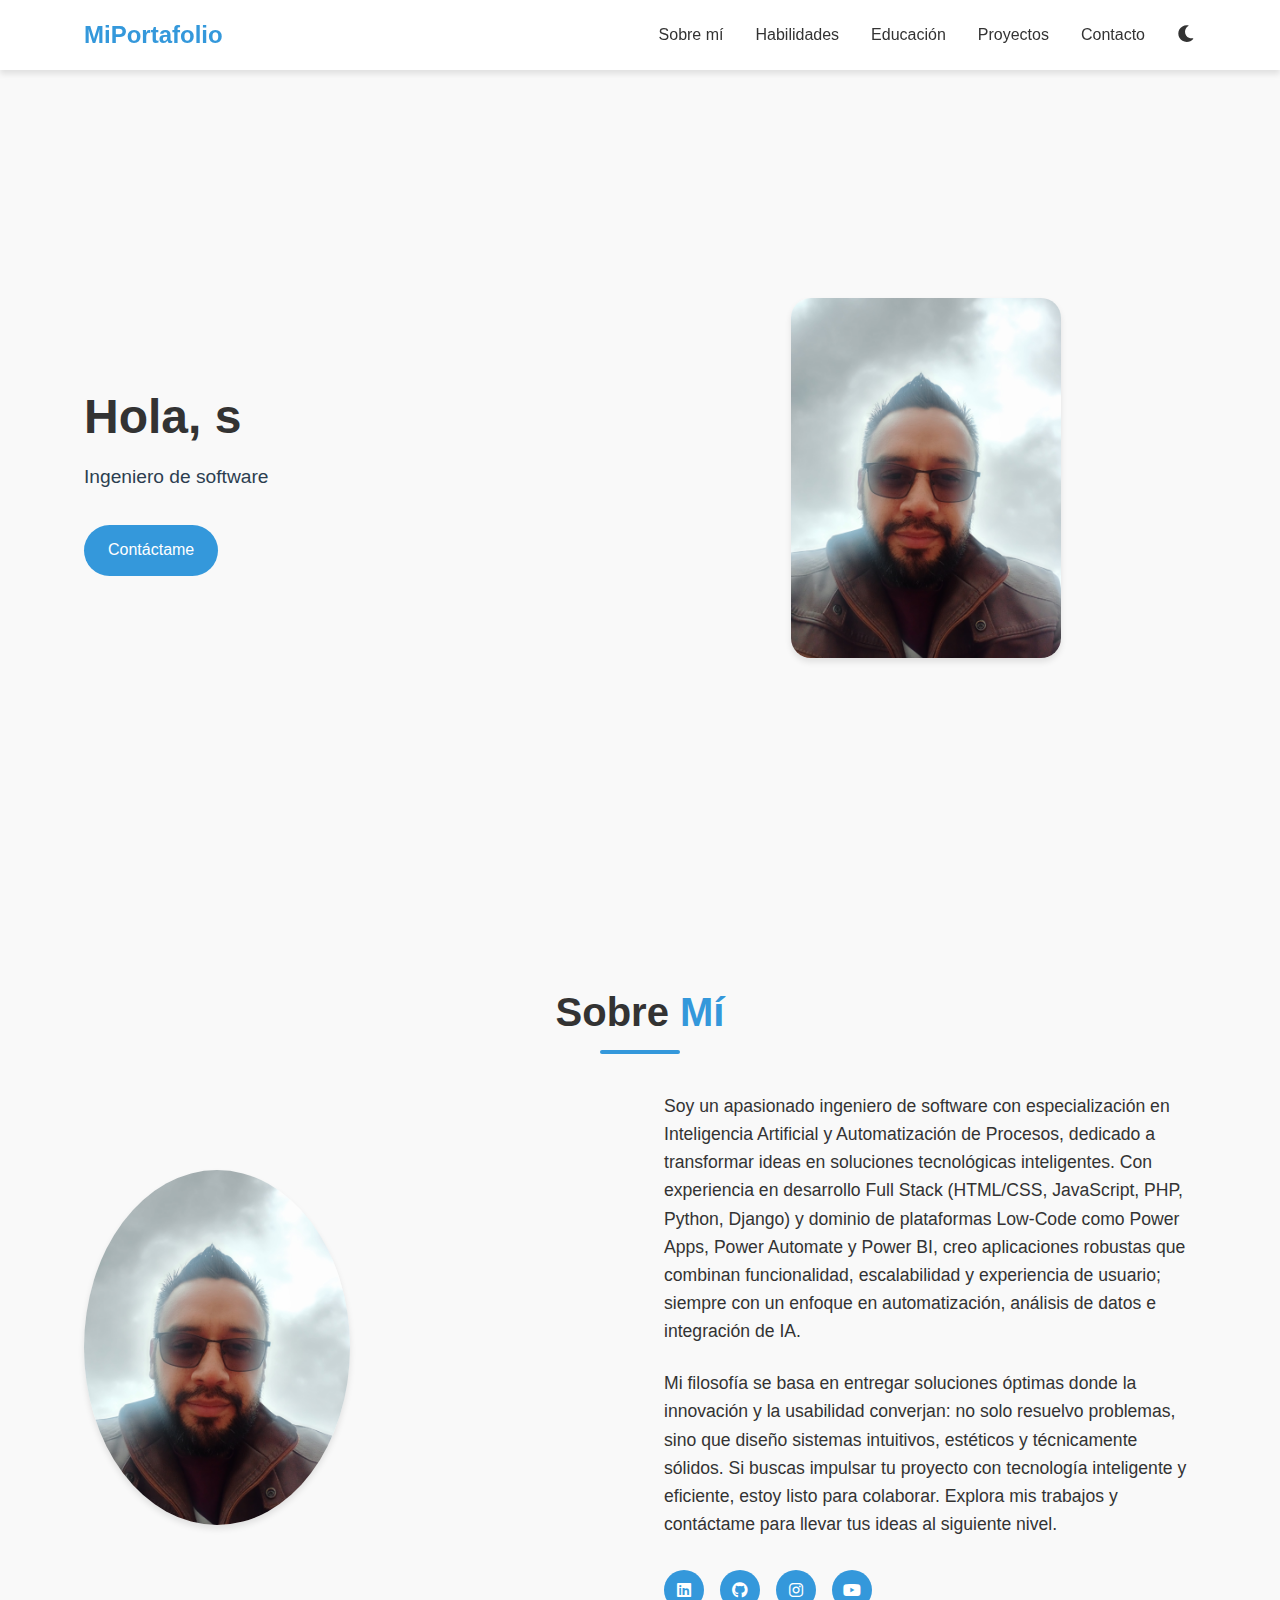
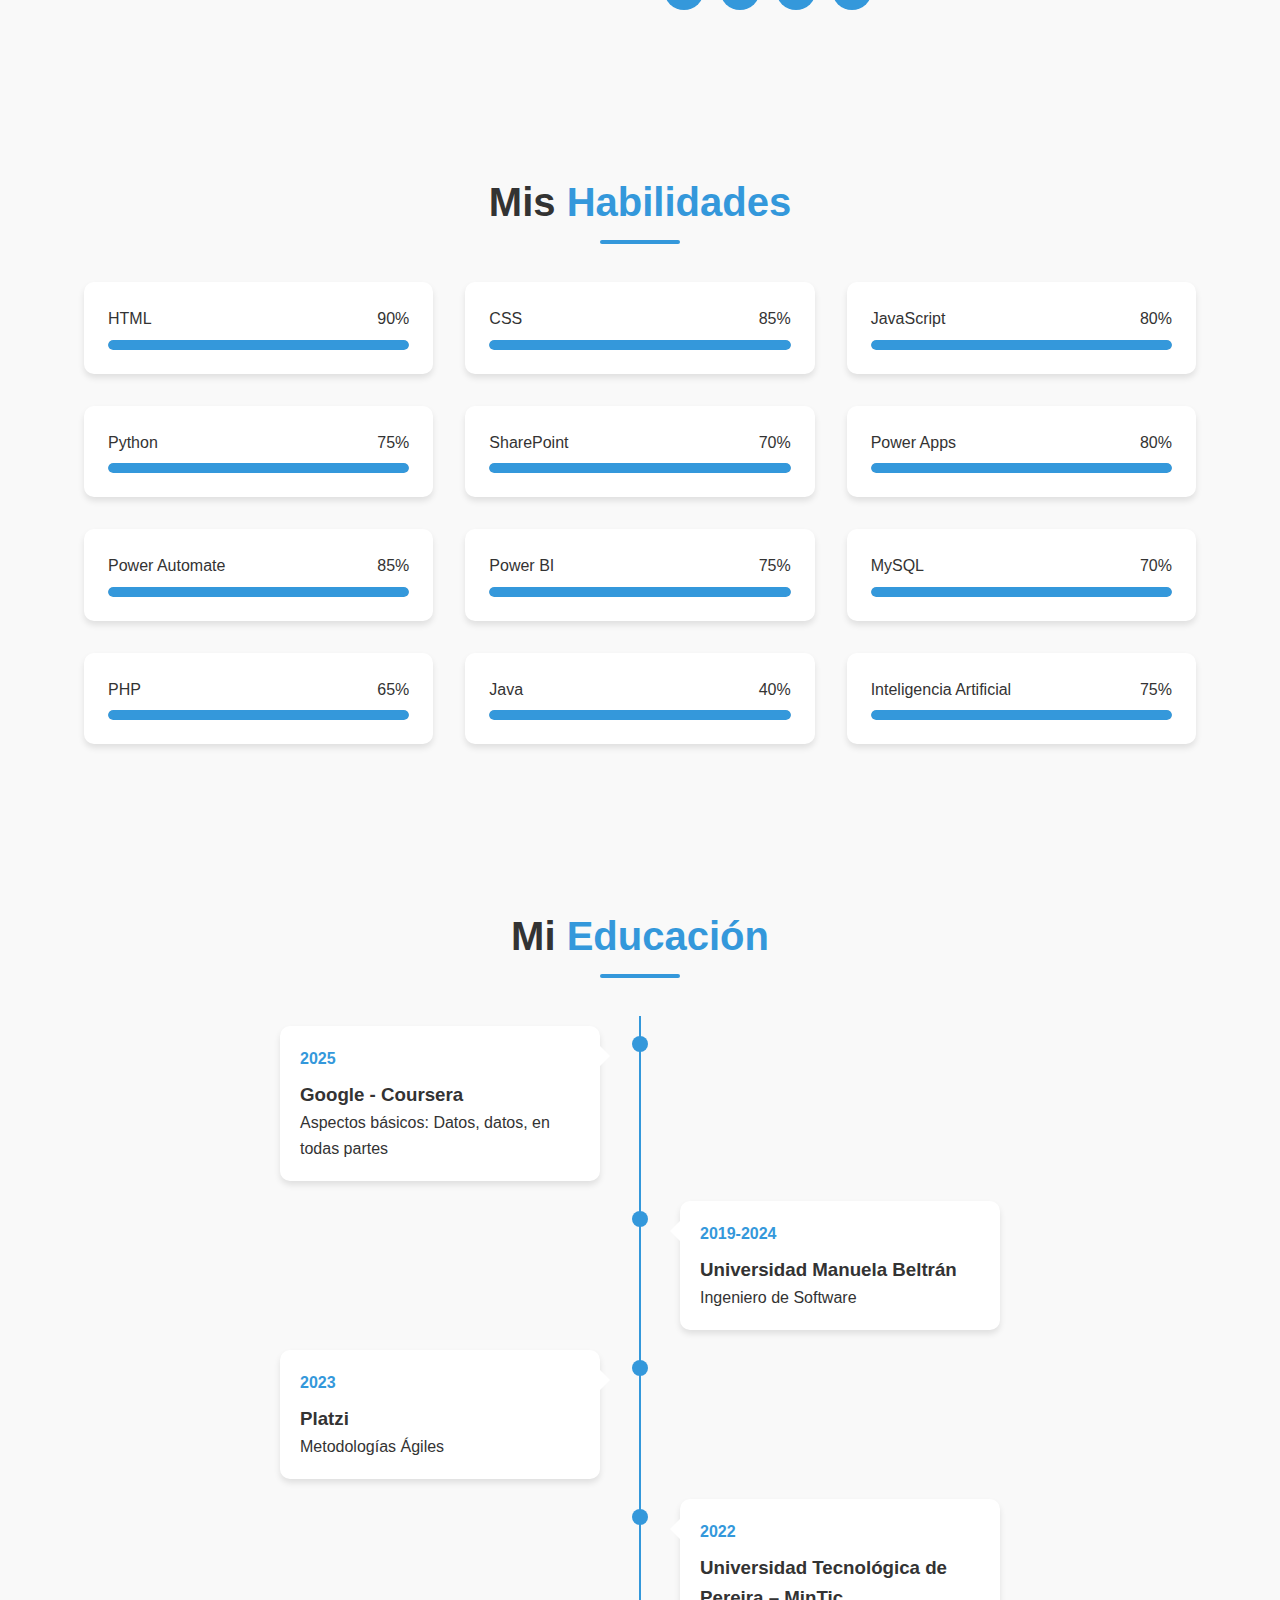
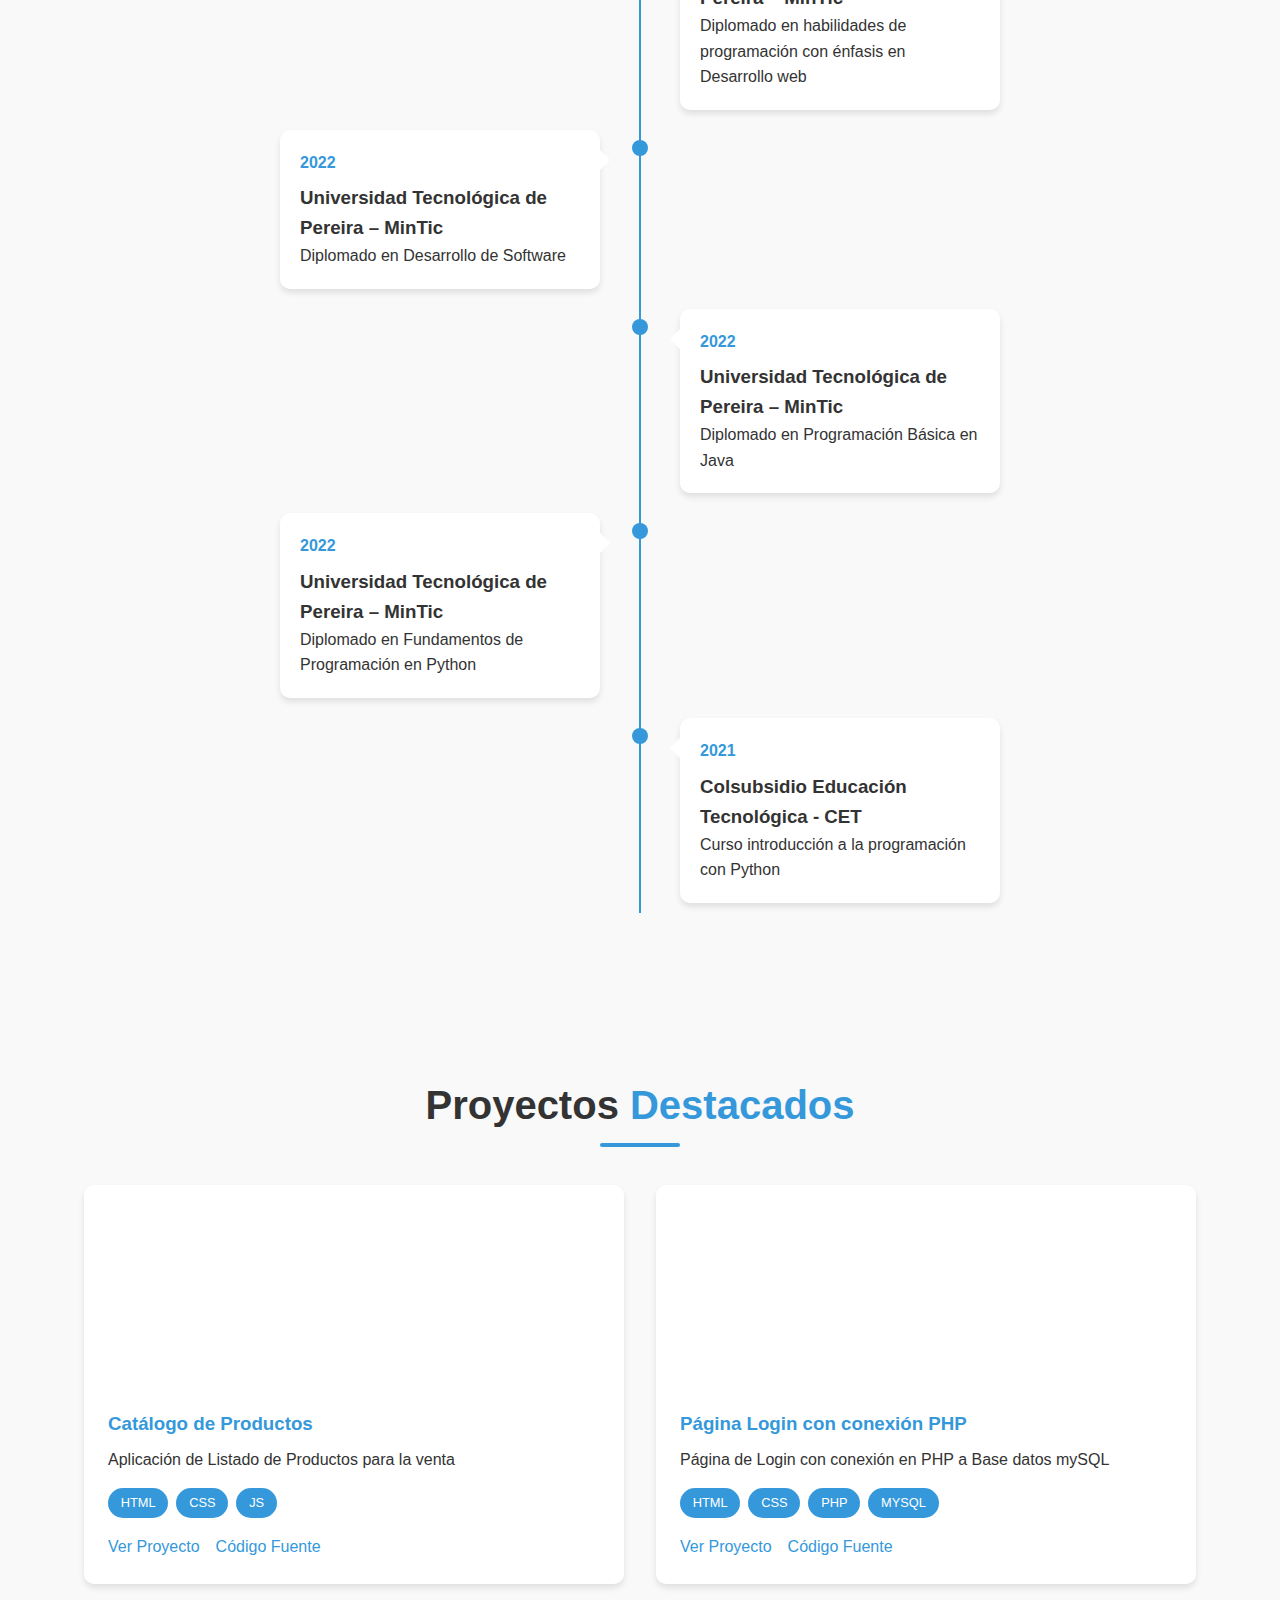
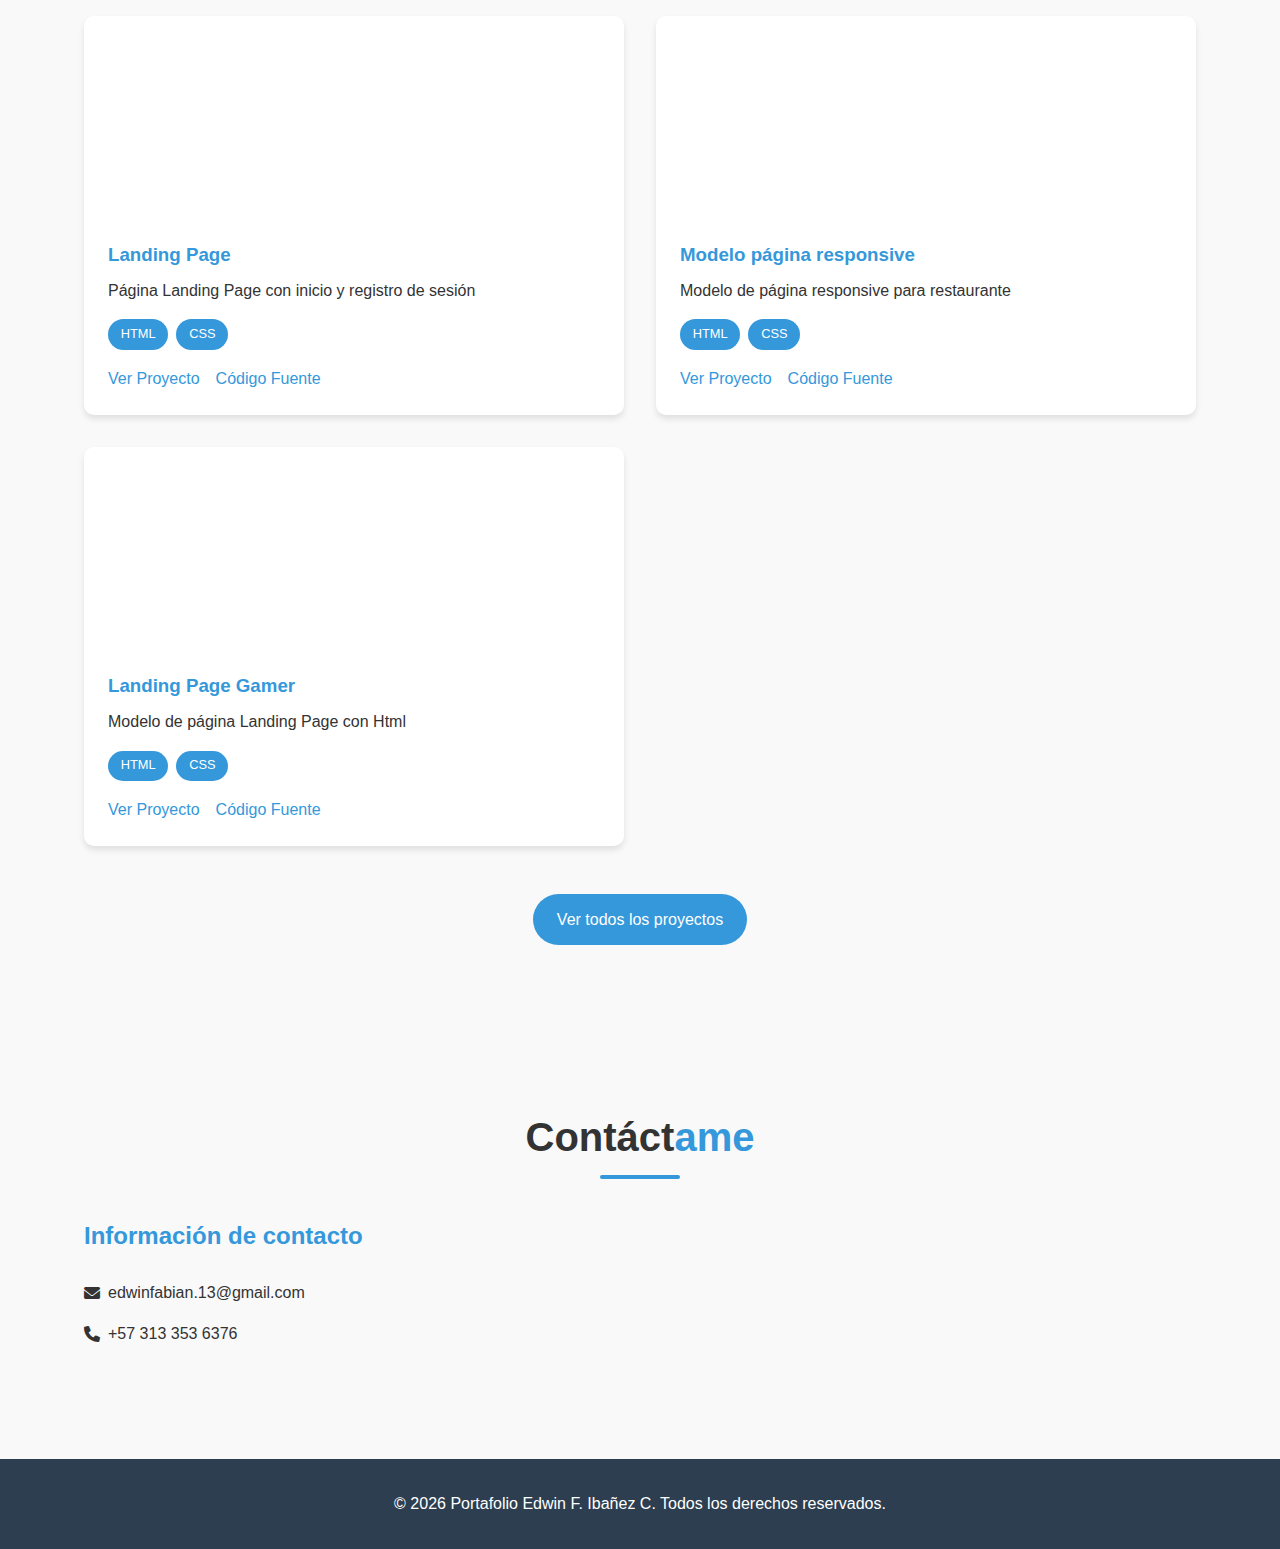
<file: index.html>
<!DOCTYPE html>
<html lang="es">
<head>
  <meta charset="UTF-8">
  <meta name="viewport" content="width=device-width, initial-scale=1.0">
  <title>Mi Portafolio Personal</title>
  <link rel="stylesheet" href="css/main.css">
  <link rel="stylesheet" href="https://cdnjs.cloudflare.com/ajax/libs/font-awesome/6.0.0-beta3/css/all.min.css">
  <link rel="stylesheet" href="css/dark-mode.css" id="dark-mode-style" disabled>
</head>
<body>
  <header>
    <nav>
      <div class="container">
        <a href="#" class="logo">MiPortafolio</a>
        <div class="nav-links">
          <a href="#about">Sobre mí</a>
          <a href="#skills">Habilidades</a>
          <a href="#education">Educación</a>
          <a href="#projects">Proyectos</a>
          <a href="#contact">Contacto</a>
          <button id="dark-mode-toggle" class="dark-mode-btn">
            <i class="fas fa-moon"></i>
          </button>
        </div>
        <button class="hamburger">
          <i class="fas fa-bars"></i>
        </button>
      </div>
    </nav>
  </header>

  <main>
    <!-- Sección Hero -->
    <section class="hero">
      <div class="container">
        <div class="hero-content">
          <h1 id="hero-title">Hola, soy <span class="name-highlight">Nombre</span></h1>
          <p id="hero-subtitle">Desarrollador Web Full Stack</p>
          <a href="#contact" class="btn">Contáctame</a>
        </div>
        <div class="hero-image">
          <img id="profile-image" src="" alt="Foto de perfil">
        </div>
      </div>
    </section>

    <!-- Sección Sobre Mí -->
    <section id="about" class="section">
      <div class="container">
        <h2 class="section-title">Sobre <span class="highlight">Mí</span></h2>
        <div class="about-content">
          <div class="about-image">
            <img id="about-profile-image" src="" alt="Foto de perfil">
          </div>
          <div class="about-text">
            <p id="about-description"></p>
            <div class="social-links">
              <!-- Las redes sociales se cargarán dinámicamente con JS -->
            </div>
          </div>
        </div>
      </div>
    </section>

    <!-- Sección Habilidades -->
    <section id="skills" class="section">
      <div class="container">
        <h2 class="section-title">Mis <span class="highlight">Habilidades</span></h2>
        <div class="skills-container">
          <!-- Las habilidades se cargarán dinámicamente con JS -->
        </div>
      </div>
    </section>

    <!-- Sección Educación -->
    <section id="education" class="section">
      <div class="container">
        <h2 class="section-title">Mi <span class="highlight">Educación</span></h2>
        <div class="timeline">
          <!-- Los elementos de educación se cargarán dinámicamente con JS -->
        </div>
      </div>
    </section>

    <!-- Sección Proyectos -->
    <section id="projects" class="section">
      <div class="container">
        <h2 class="section-title">Proyectos <span class="highlight">Destacados</span></h2>
        <div class="projects-grid">
          <!-- Los proyectos se cargarán dinámicamente con JS -->
        </div>
        <div class="text-center">
          <a href="projects.html" class="btn">Ver todos los proyectos</a>
        </div>
      </div>
    </section>

    <!-- Sección Contacto -->
    <section id="contact" class="section">
      <div class="container">
        <h2 class="section-title">Contáct<span class="highlight">ame</span></h2>
        <div class="contact-content">
          <div class="contact-info">
            <h3>Información de contacto</h3>
            <p><i class="fas fa-envelope"></i> edwinfabian.13@gmail.com</p>
            <p><i class="fas fa-phone"></i> +57 313 353 6376</p>
            <div class="contact-social">
              <!-- Redes sociales de contacto -->
            </div>
          </div>
        </div>
      </div>
    </section>
  </main>

  <footer>
    <div class="container">
      <p>&copy; <span id="year"></span> Portafolio Edwin F. Ibañez C. Todos los derechos reservados.</p>
    </div>
  </footer>

  <script src="js/main.js"></script>
  <script src="js/dark-mode.js"></script>
</body>
</html>
</file>
<file: css/main.css>
:root {
  --primary-color: #3498db;
  --secondary-color: #2c3e50;
  --text-color: #333;
  --bg-color: #f9f9f9;
  --card-bg: #fff;
  --shadow: 0 4px 6px rgba(0, 0, 0, 0.1);
  --transition: all 0.3s ease;
}

* {
  margin: 0;
  padding: 0;
  box-sizing: border-box;
}

body {
  font-family: 'Segoe UI', Tahoma, Geneva, Verdana, sans-serif;
  line-height: 1.6;
  color: var(--text-color);
  background-color: var(--bg-color);
  transition: var(--transition);
}

.container {
  width: 90%;
  max-width: 1200px;
  margin: 0 auto;
  padding: 0 20px;
}

/* Header y Navegación */
header {
  background-color: var(--card-bg);
  box-shadow: var(--shadow);
  position: fixed;
  width: 100%;
  top: 0;
  z-index: 1000;
  transition: var(--transition);
}

nav {
  padding: 1rem 0;
}

nav .container {
  display: flex;
  justify-content: space-between;
  align-items: center;
}

.logo {
  font-size: 1.5rem;
  font-weight: 700;
  color: var(--primary-color);
  text-decoration: none;
}

.nav-links {
  display: flex;
  align-items: center;
  gap: 2rem;
}

.nav-links a {
  text-decoration: none;
  color: var(--text-color);
  font-weight: 500;
  transition: var(--transition);
}

.nav-links a:hover {
  color: var(--primary-color);
}

.hamburger {
  display: none;
  background: none;
  border: none;
  font-size: 1.5rem;
  color: var(--text-color);
  cursor: pointer;
}

.dark-mode-btn {
  background: none;
  border: none;
  font-size: 1.2rem;
  cursor: pointer;
  color: var(--text-color);
  transition: var(--transition);
}

.dark-mode-btn:hover {
  color: var(--primary-color);
}

/* Sección Hero */
.hero {
  padding: 8rem 0 4rem;
  min-height: 100vh;
  display: flex;
  align-items: center;
}

.hero .container {
  display: flex;
  align-items: center;
  justify-content: space-between;
  gap: 2rem;
}

.hero-content {
  flex: 1;
}

.hero-image {
  flex: 1;
  text-align: center;
}

.hero-image img {
  max-width: 50%;
  border-radius: 20px;
  box-shadow: var(--shadow);
  transition: var(--transition);
}

.hero-image img:hover {
  transform: scale(1.02);
}

.hero h1 {
  font-size: 3rem;
  margin-bottom: 1rem;
  line-height: 1.2;
}

.name-highlight {
  color: var(--primary-color);
}

.hero p {
  font-size: 1.2rem;
  margin-bottom: 2rem;
  color: var(--secondary-color);
}

.btn {
  display: inline-block;
  background-color: var(--primary-color);
  color: white;
  padding: 0.8rem 1.5rem;
  border-radius: 30px;
  text-decoration: none;
  font-weight: 500;
  transition: var(--transition);
  border: none;
  cursor: pointer;
}

.btn:hover {
  background-color: var(--secondary-color);
  transform: translateY(-3px);
  box-shadow: 0 10px 20px rgba(0, 0, 0, 0.1);
}

/* Secciones generales */
.section {
  padding: 5rem 0;
}

.section-title {
  font-size: 2.5rem;
  margin-bottom: 3rem;
  text-align: center;
  position: relative;
}

.section-title::after {
  content: '';
  position: absolute;
  bottom: -10px;
  left: 50%;
  transform: translateX(-50%);
  width: 80px;
  height: 4px;
  background-color: var(--primary-color);
  border-radius: 2px;
}

.highlight {
  color: var(--primary-color);
}

/* Sección Sobre Mí */
.about-content {
  display: flex;
  align-items: center;
  gap: 3rem;
  margin-top: 3rem;
}

.about-image {
  flex: 1;
}

.about-image img {
  width: 50%;
  border-radius: 50%;
  box-shadow: var(--shadow);
}

.about-text {
  flex: 1;
}

.about-text p {
  margin-bottom: 1.5rem;
  font-size: 1.1rem;
}

.social-links {
  display: flex;
  gap: 1rem;
  margin-top: 2rem;
}

.social-links a {
  display: flex;
  align-items: center;
  justify-content: center;
  width: 40px;
  height: 40px;
  border-radius: 50%;
  background-color: var(--primary-color);
  color: white;
  text-decoration: none;
  transition: var(--transition);
}

.social-links a:hover {
  background-color: var(--secondary-color);
  transform: translateY(-3px);
}

/* Sección Habilidades */
.skills-container {
  display: grid;
  grid-template-columns: repeat(auto-fill, minmax(300px, 1fr));
  gap: 2rem;
  margin-top: 2rem;
}

.skill-item {
  background-color: var(--card-bg);
  padding: 1.5rem;
  border-radius: 10px;
  box-shadow: var(--shadow);
  transition: var(--transition);
}

.skill-item:hover {
  transform: translateY(-5px);
  box-shadow: 0 10px 20px rgba(0, 0, 0, 0.1);
}

.skill-name {
  display: flex;
  justify-content: space-between;
  margin-bottom: 0.5rem;
}

.skill-bar {
  height: 10px;
  background-color: #e0e0e0;
  border-radius: 5px;
  overflow: hidden;
}

.skill-progress {
  height: 100%;
  background-color: var(--primary-color);
  border-radius: 5px;
  transition: width 1s ease-in-out;
}

/* Sección Educación */
.timeline {
  position: relative;
  max-width: 800px;
  margin: 3rem auto 0;
}

.timeline::before {
  content: '';
  position: absolute;
  width: 2px;
  background-color: var(--primary-color);
  top: 0;
  bottom: 0;
  left: 50%;
  margin-left: -1px;
}

.timeline-item {
  padding: 10px 40px;
  position: relative;
  width: 50%;
  box-sizing: border-box;
}

.timeline-item:nth-child(odd) {
  left: 0;
}

.timeline-item:nth-child(even) {
  left: 50%;
}

.timeline-content {
  padding: 20px;
  background-color: var(--card-bg);
  border-radius: 10px;
  box-shadow: var(--shadow);
  position: relative;
}

.timeline-item:nth-child(odd) .timeline-content::after {
  content: '';
  position: absolute;
  border-style: solid;
  border-width: 10px 0 10px 10px;
  border-color: transparent transparent transparent var(--card-bg);
  right: -10px;
  top: 20px;
}

.timeline-item:nth-child(even) .timeline-content::after {
  content: '';
  position: absolute;
  border-style: solid;
  border-width: 10px 10px 10px 0;
  border-color: transparent var(--card-bg) transparent transparent;
  left: -10px;
  top: 20px;
}

.timeline-dot {
  position: absolute;
  width: 16px;
  height: 16px;
  background-color: var(--primary-color);
  border-radius: 50%;
  top: 20px;
  right: -8px;
}

.timeline-item:nth-child(even) .timeline-dot {
  left: -8px;
}

.timeline-date {
  font-weight: bold;
  color: var(--primary-color);
  margin-bottom: 0.5rem;
}

/* Sección Proyectos */
.projects-grid {
  display: grid;
  grid-template-columns: repeat(auto-fill, minmax(350px, 1fr));
  gap: 2rem;
  margin-top: 2rem;
}

.project-card {
  background-color: var(--card-bg);
  border-radius: 10px;
  overflow: hidden;
  box-shadow: var(--shadow);
  transition: var(--transition);
}

.project-card:hover {
  transform: translateY(-5px);
  box-shadow: 0 10px 20px rgba(0, 0, 0, 0.1);
}

.project-image {
  height: 200px;
  overflow: hidden;
}

.project-image img {
  width: 100%;
  height: 100%;
  object-fit: cover;
  transition: var(--transition);
}

.project-card:hover .project-image img {
  transform: scale(1.05);
}

.project-info {
  padding: 1.5rem;
}

.project-info h3 {
  margin-bottom: 0.5rem;
  color: var(--primary-color);
}

.project-info p {
  margin-bottom: 1rem;
  color: var(--text-color);
}

.project-tech {
  display: flex;
  flex-wrap: wrap;
  gap: 0.5rem;
  margin-bottom: 1rem;
}

.tech-tag {
  background-color: var(--primary-color);
  color: white;
  padding: 0.3rem 0.8rem;
  border-radius: 20px;
  font-size: 0.8rem;
}

.project-links {
  display: flex;
  gap: 1rem;
}

.project-links a {
  text-decoration: none;
  color: var(--primary-color);
  font-weight: 500;
  transition: var(--transition);
}

.project-links a:hover {
  color: var(--secondary-color);
}

.text-center {
  text-align: center;
  margin-top: 3rem;
}

/* Sección Contacto */
.contact-content {
  display: flex;
  gap: 3rem;
  margin-top: 3rem;
}

.contact-info {
  flex: 1;
}

.contact-info h3 {
  font-size: 1.5rem;
  margin-bottom: 1.5rem;
  color: var(--primary-color);
}

.contact-info p {
  margin-bottom: 1rem;
  display: flex;
  align-items: center;
  gap: 0.5rem;
}

.contact-social {
  display: flex;
  gap: 1rem;
  margin-top: 2rem;
}

.contact-social a {
  display: flex;
  align-items: center;
  justify-content: center;
  width: 40px;
  height: 40px;
  border-radius: 50%;
  background-color: var(--primary-color);
  color: white;
  text-decoration: none;
  transition: var(--transition);
}

.contact-social a:hover {
  background-color: var(--secondary-color);
  transform: translateY(-3px);
}

.contact-form {
  flex: 1;
}

.form-group {
  margin-bottom: 1.5rem;
}

.form-group input,
.form-group textarea {
  width: 100%;
  padding: 0.8rem;
  border: 1px solid #ddd;
  border-radius: 5px;
  font-family: inherit;
  transition: var(--transition);
}

.form-group input:focus,
.form-group textarea:focus {
  outline: none;
  border-color: var(--primary-color);
  box-shadow: 0 0 0 2px rgba(52, 152, 219, 0.2);
}

.form-group textarea {
  resize: vertical;
  min-height: 100px;
}

/* Footer */
footer {
  background-color: var(--secondary-color);
  color: white;
  padding: 2rem 0;
  text-align: center;
}

/* Responsive */
@media (max-width: 992px) {
  .hero .container,
  .about-content,
  .contact-content {
    flex-direction: column;
  }
  
  .hero-image {
    order: -1;
    margin-bottom: 2rem;
  }
  
  .timeline::before {
    left: 31px;
  }
  
  .timeline-item {
    width: 100%;
    padding-left: 70px;
    padding-right: 0;
  }
  
  .timeline-item:nth-child(even) {
    left: 0;
  }
  
  .timeline-dot {
    left: 23px;
  }
  
  .timeline-item:nth-child(odd) .timeline-content::after,
  .timeline-item:nth-child(even) .timeline-content::after {
    left: -10px;
    border-width: 10px 10px 10px 0;
    border-color: transparent var(--card-bg) transparent transparent;
  }
}

@media (max-width: 768px) {
  .nav-links {
    display: none;
    position: absolute;
    top: 70px;
    left: 0;
    width: 100%;
    background-color: var(--card-bg);
    flex-direction: column;
    gap: 0;
    padding: 1rem 0;
    box-shadow: 0 10px 15px rgba(0, 0, 0, 0.1);
  }
  
  .nav-links.active {
    display: flex;
  }
  
  .nav-links a {
    padding: 1rem;
    text-align: center;
  }
  
  .hamburger {
    display: block;
  }
  
  .hero h1 {
    font-size: 2.5rem;
  }
  
  .section-title {
    font-size: 2rem;
  }
}

@media (max-width: 576px) {
  .projects-grid {
    grid-template-columns: 1fr;
  }
  
  .hero h1 {
    font-size: 2rem;
  }
  
  .hero p {
    font-size: 1rem;
  }
}
</file>
<file: css/dark-mode.css>
:root {
  --primary-color: #4dabf7;
  --secondary-color: #adb5bd;
  --text-color: #e9ecef;
  --bg-color: #212529;
  --card-bg: #343a40;
  --shadow: 0 4px 6px rgba(0, 0, 0, 0.3);
}

body {
  color: var(--text-color);
  background-color: var(--bg-color);
}

header {
  background-color: var(--card-bg);
}

.skill-bar {
  background-color: #495057;
}

.timeline-content {
  background-color: var(--card-bg);
}

.timeline-item:nth-child(odd) .timeline-content::after {
  border-color: transparent transparent transparent var(--card-bg);
}

.timeline-item:nth-child(even) .timeline-content::after {
  border-color: transparent var(--card-bg) transparent transparent;
}

.form-group input,
.form-group textarea {
  background-color: #495057;
  border-color: #495057;
  color: var(--text-color);
}

.form-group input:focus,
.form-group textarea:focus {
  border-color: var(--primary-color);
}
</file>
